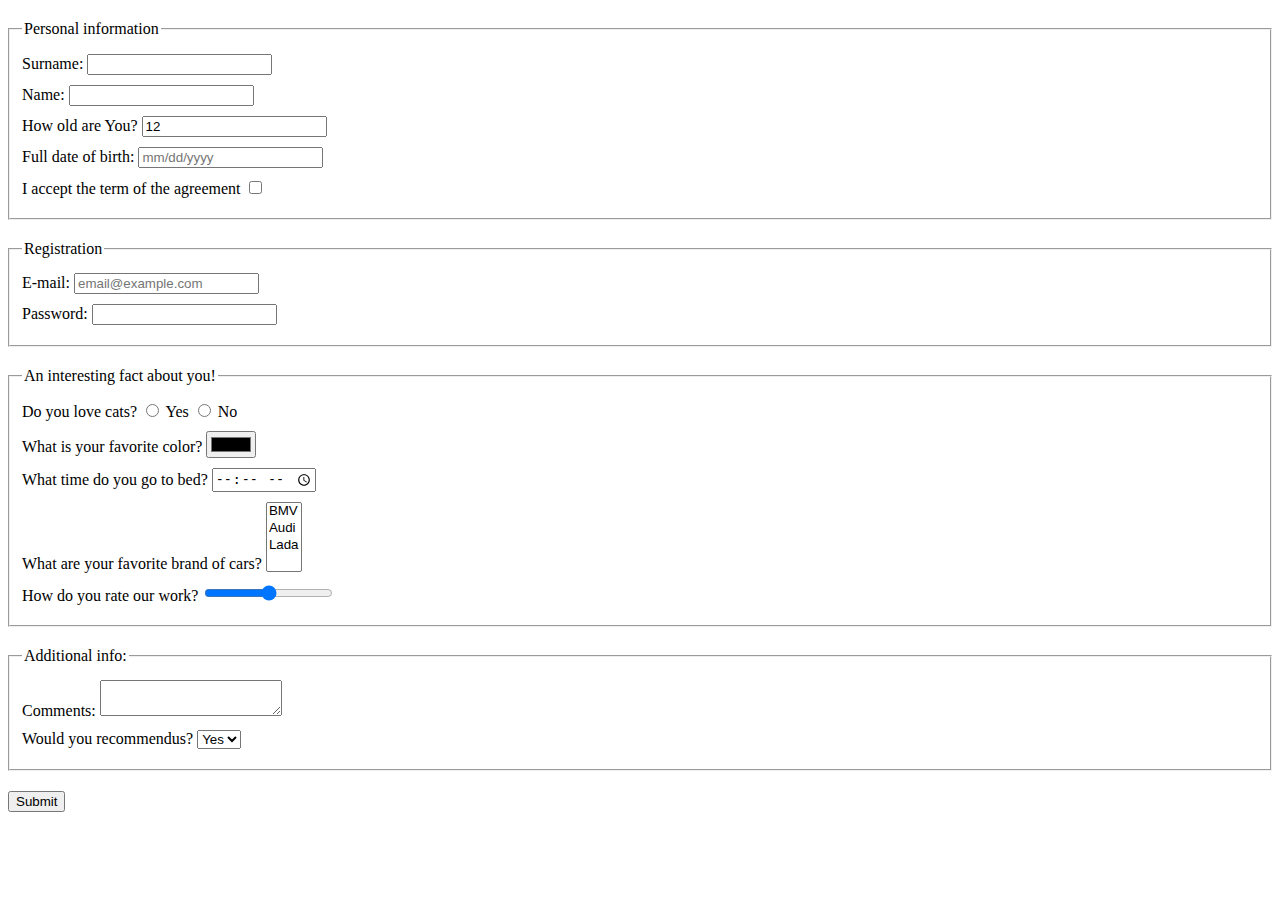
<file: index.html>
<!doctype html><html lang="en"><head><meta charset="UTF-8"><meta name="viewport" content="width=device-width, user-scalable=no, initial-scale=1.0, maximum-scale=1.0, minimum-scale=1.0"><meta http-equiv="X-UA-Compatible" content="ie=edge"><title>HTML Form</title><link rel="stylesheet" href="style.8925f71b.css"></head><body> <form action="https://mate-academy-form-lesson.herokuapp.com/create-application" method="post" autocomplete="off"> <fieldset> <legend>Personal information</legend> <label class="form-field"> Surname: <input type="text" name="Surname" required> </label> <label class="form-field"> Name: <input type="text" name="Name" required> </label> <label class="form-field"> How old are You? <input min="1" max="100" type="text" name="Old" value="12" required> </label> <label class="form-field"> Full date of birth: <input type="text" name="date of birth" placeholder="mm/dd/yyyy" required> </label> <label class="form-field"> I accept the term of the agreement <input type="checkbox" name="Accept" required> </label> </fieldset> <fieldset> <legend>Registration</legend> <label class="form-field"> E-mail: <input type="email" name="email" placeholder="email@example.com" required> </label> <label class="form-field"> Password: <input type="password" name="password" required> </label> </fieldset> <fieldset> <legend>An interesting fact about you! </legend> <div class="form-field"> Do you love cats? <label> <input type="radio" name="Love cats" value="y"> Yes </label> <label> <input type="radio" name="Love cats" value="n"> No </label> </div> <label class="form-field"> What is your favorite color? <input type="color" name="favorite color" value="black"> </label> <label class="form-field"> What time do you go to bed? <input type="time" name="time go to bed"> </label> <label class="form-field"> What are your favorite brand of cars? <select name="cars" multiple> <option value="BMV">BMV</option> <option value="Audi">Audi</option> <option value="Lada">Lada</option> </select> </label> <label class="form-field"> How do you rate our work? <input type="range" name="Rate our work" min="1" max="100"> </label> </fieldset> <fieldset> <legend>Additional info:</legend> <label class="form-field"> Comments: <textarea name="Comments" minlength="10" maxlength="100">
          </textarea> </label> <label class="form-field"> Would you recommendus? <select name="recommend us"> <option value="Yes">Yes</option> <option value="No">No</option> </select> </label> </fieldset> <button type="submit" class="form-field"> Submit </button> </form> <script type="text/javascript" src="main.e97352c4.js"></script> </body></html>
</file>
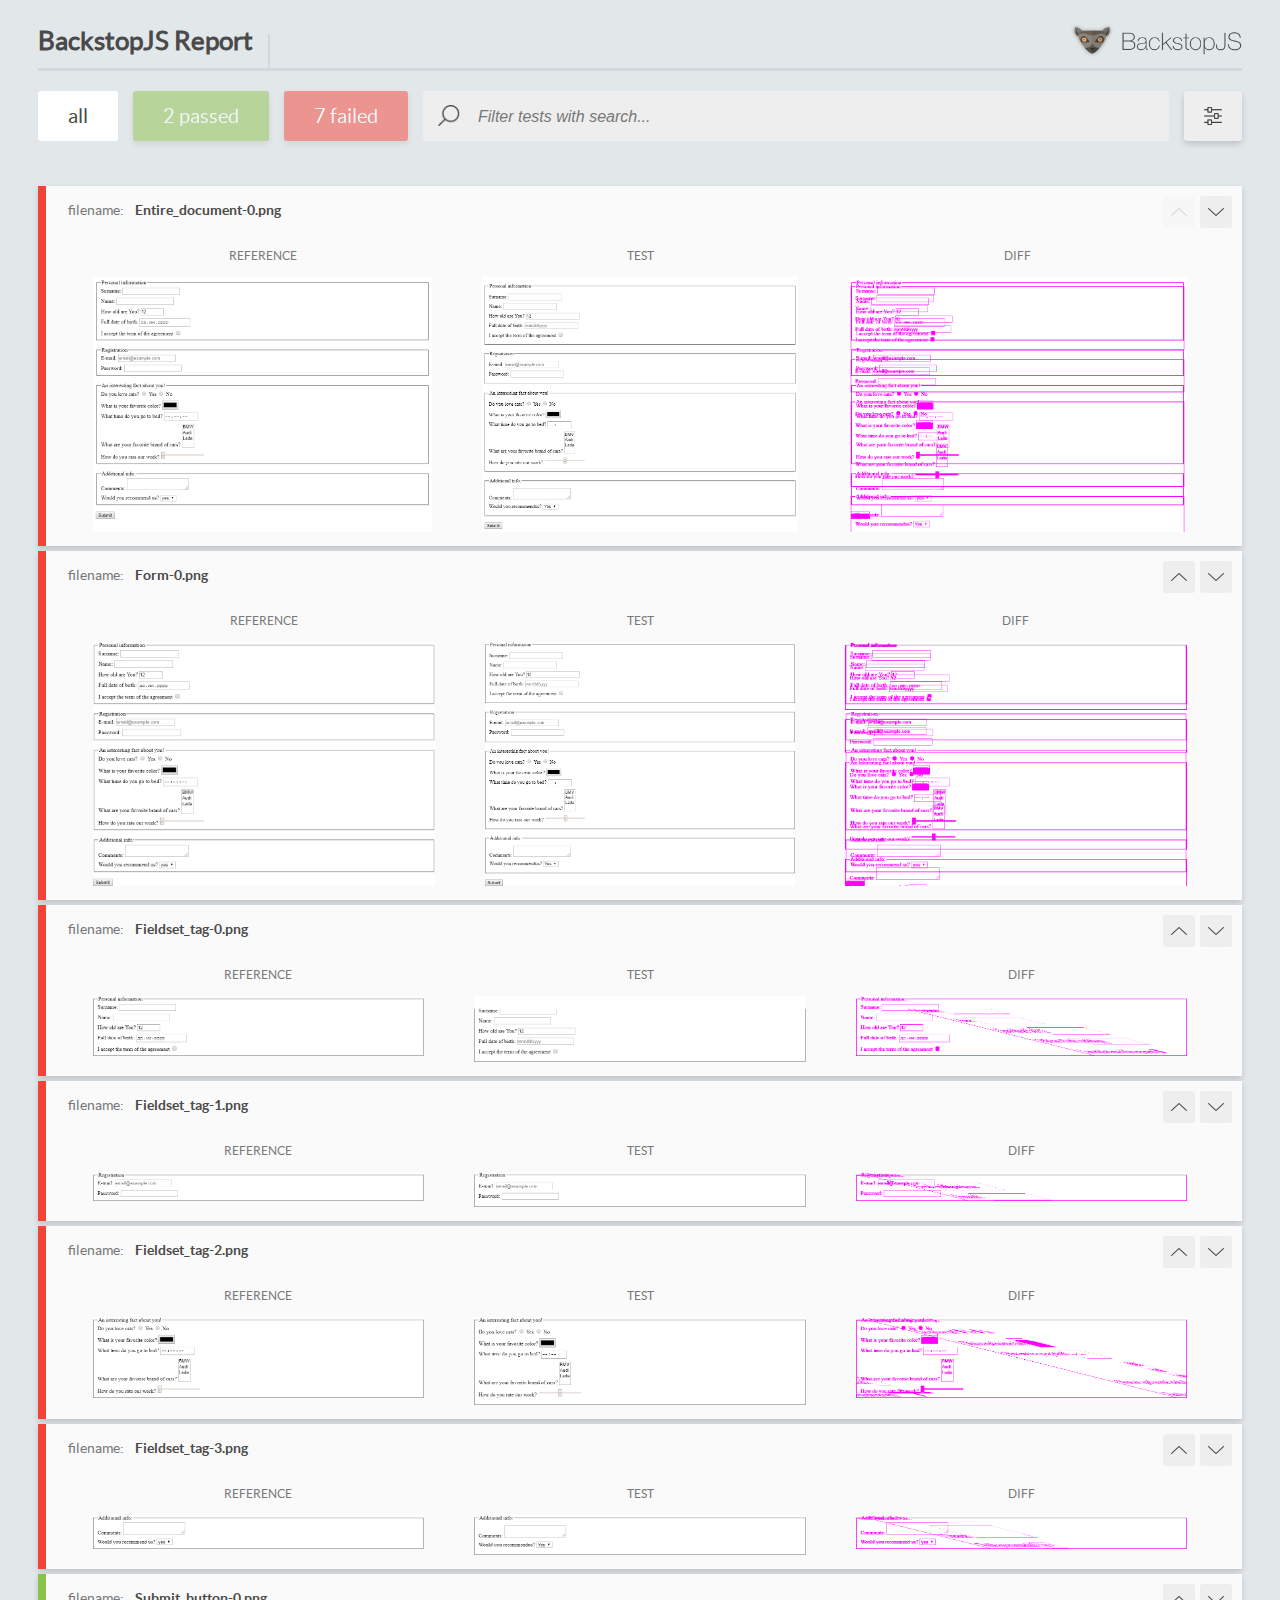
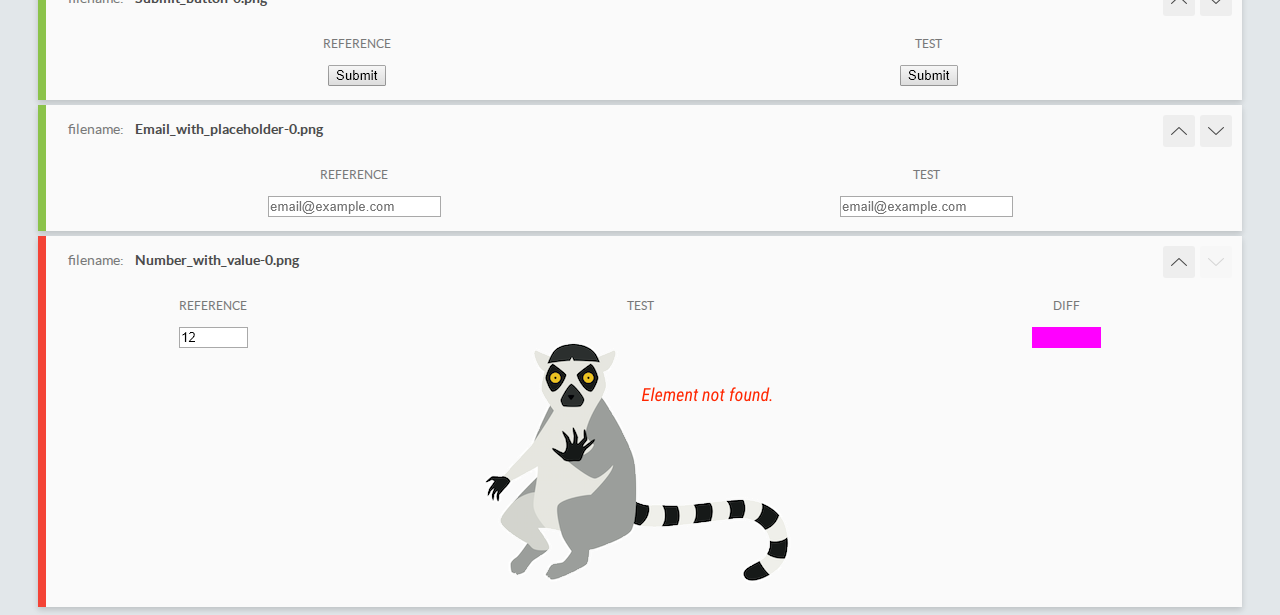
<file: report/html_report/index.html>
<!DOCTYPE html>
<html>
  <head>
    <meta charset="utf-8">
    <title>BackstopJS Report</title>

    <style>
      @font-face {
          font-family: 'latoregular';
          src: url('./assets/fonts/lato-regular-webfont.woff2') format('woff2'),
              url('./assets/fonts/lato-regular-webfont.woff') format('woff');
          font-weight: 400;
          font-style: normal;
      }
      @font-face {
          font-family: 'latobold';
          src: url('./assets/fonts/lato-bold-webfont.woff2') format('woff2'),
              url('./assets/fonts/lato-bold-webfont.woff') format('woff');
          font-weight: 700;
          font-style: normal;
      }

      .ReactModal__Body--open {
          overflow: hidden;
      }
      .ReactModal__Body--open .header {
        display: none;
      }

    </style>
  </head>
  <body style="background-color: #E2E7EA">
    <div id="root">

    </div>
    <script type="text/javascript">
      function report (report) { // eslint-disable-line no-unused-vars
        window.tests = report;
      }
    </script>
    <script type="text/javascript" src="config.js"></script>
    <script type="text/javascript" src="index_bundle.js"></script>
  </body>
</html>
</file>
<file: style.8925f71b.css>
.form-field{margin:10px 0;display:block}fieldset{margin:20px 0}
/*# sourceMappingURL=style.8925f71b.css.map */
</file>
